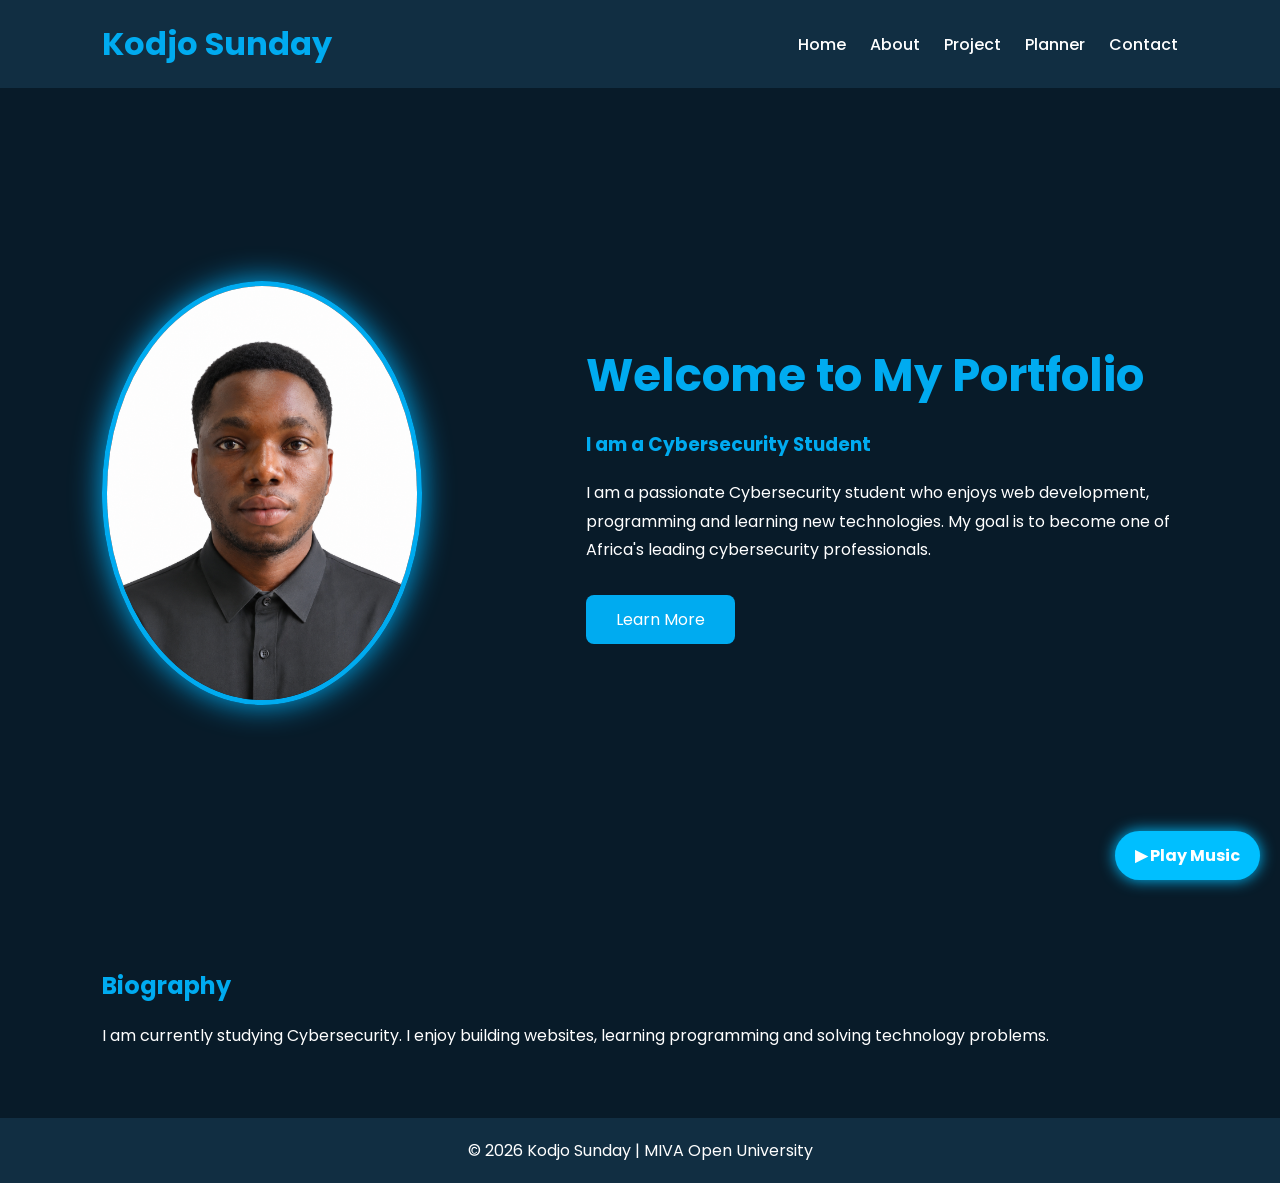
<file: index.html>
<!DOCTYPE html>
<html lang="en">
<head>
    <meta charset="UTF-8">
    <meta name="viewport" content="width=device-width, initial-scale=1.0">
    <title>Kodjo Sunday | Portfolio</title>

    <link rel="stylesheet" href="style.css">

    <!-- Font Awesome -->
    <link rel="stylesheet"
    href="https://cdnjs.cloudflare.com/ajax/libs/font-awesome/6.5.2/css/all.min.css">
</head>

<body>

<header>

    <h1>Kodjo Sunday</h1>

    <nav>
        <a href="index.html">Home</a>
        <a href="about.html">About</a>
        <a href="project.html">Project</a>
        <a href="planner.html">Planner</a>
        <a href="contact.html">Contact</a>
    </nav>

</header>

<section class="hero">

    <img src="vs c0de img.PNG" alt="Kodjo Sunday">

    <div class="hero-text">

        <h2>Welcome to My Portfolio</h2>

        <h3>I am a <span id="typing-text"></span></h3>

        <p>
            I am a passionate Cybersecurity student who enjoys web development,
            programming and learning new technologies. My goal is to become one
            of Africa's leading cybersecurity professionals.
        </p>

        <a href="about.html" class="btn">Learn More</a>

    </div>


</section>

<section>

<h2>Biography</h2>

<p>
I am currently studying Cybersecurity. I enjoy building websites,
learning programming and solving technology problems.
</p>

</section>

<footer>

<p>© 2026 Kodjo Sunday | MIVA Open University</p>

</footer>
        
<script>
  const roles = [
    "Cybersecurity Student",
    "Web Developer",
    "Future Security Analyst"
  ];

  const typingSpan = document.getElementById("typing-text");
  let roleIndex = 0;
  let charIndex = 0;
  let isDeleting = false;

  function typeLoop() {
    const currentRole = roles[roleIndex];

    if (isDeleting) {
      typingSpan.textContent = currentRole.substring(0, charIndex - 1);
      charIndex--;
    } else {
      typingSpan.textContent = currentRole.substring(0, charIndex + 1);
      charIndex++;
    }

    let typeSpeed = isDeleting ? 40 : 80;

    if (!isDeleting && charIndex === currentRole.length) {
      typeSpeed = 1500; // pause at full word before deleting
      isDeleting = true;
    } else if (isDeleting && charIndex === 0) {
      isDeleting = false;
      roleIndex = (roleIndex + 1) % roles.length; // move to next role
      typeSpeed = 300; // small pause before typing next word
    }

    setTimeout(typeLoop, typeSpeed);
  }

  typeLoop(); // start on page load
</script>

<!-- Background Music -->
<audio id="bgMusic" loop>
    <source src="Freshness.mp3">
</audio>

<!-- Music Button -->
<button id="musicBtn">▶ Play Music</button>

<script>
const music = document.getElementById("bgMusic");
const button = document.getElementBSyId("musicBtn");

button.addEventListener("click", () => {
    if (music.paused) {
        music.play();
        button.innerHTML = "⏸ Pause Music";
    } else {
        music.pause();
        button.innerHTML = "▶ Play Music";
    }
});
</script>

</body>
</html>
</file>
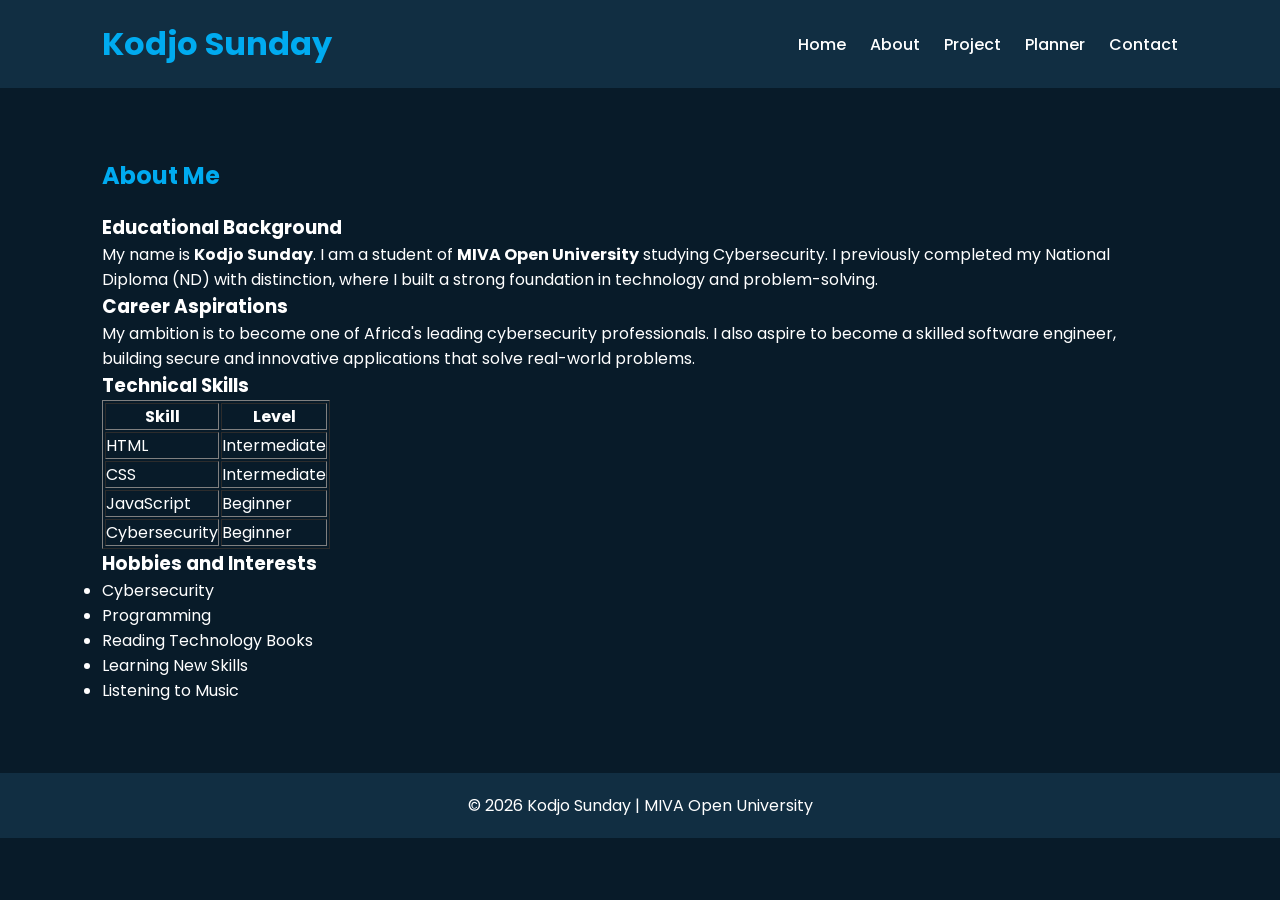
<file: about.html>
<!DOCTYPE html>
<html lang="en">
<head>
    <meta charset="UTF-8">
    <meta name="viewport" content="width=device-width, initial-scale=1.0">
    <title>About Me | Kodjo Sunday</title>
    <link rel="stylesheet" href="style.css">
</head>
<body>

<header>
    <h1>Kodjo Sunday</h1>

    <nav>
        <a href="index.html">Home</a>
        <a href="about.html">About</a>
        <a href="project.html">Project</a>
        <a href="planner.html">Planner</a>
        <a href="contact.html">Contact</a>
    </nav>
</header>

<section class="page">

    <h2>About Me</h2>

    <h3>Educational Background</h3>

    <p>
        My name is <strong>Kodjo Sunday</strong>. I am a student of
        <strong>MIVA Open University</strong> studying Cybersecurity.
        I previously completed my National Diploma (ND) with distinction,
        where I built a strong foundation in technology and problem-solving.
    </p>

    <h3>Career Aspirations</h3>

    <p>
        My ambition is to become one of Africa's leading cybersecurity
        professionals. I also aspire to become a skilled software engineer,
        building secure and innovative applications that solve real-world
        problems.
    </p>

    <h3>Technical Skills</h3>

    <table border="1" cellpadding="10">

        <tr>
            <th>Skill</th>
            <th>Level</th>
        </tr>

        <tr>
            <td>HTML</td>
            <td>Intermediate</td>
        </tr>

        <tr>
            <td>CSS</td>
            <td>Intermediate</td>
        </tr>

        <tr>
            <td>JavaScript</td>
            <td>Beginner</td>
        </tr>

        <tr>
            <td>Cybersecurity</td>
            <td>Beginner</td>
        </tr>

    </table>

    <h3>Hobbies and Interests</h3>

    <ul>
        <li>Cybersecurity</li>
        <li>Programming</li>
        <li>Reading Technology Books</li>
        <li>Learning New Skills</li>
        <li>Listening to Music</li>
    </ul>

</section>

<footer>
    <p>&copy; 2026 Kodjo Sunday | MIVA Open University</p>
</footer>

</body>
</html>
</file>
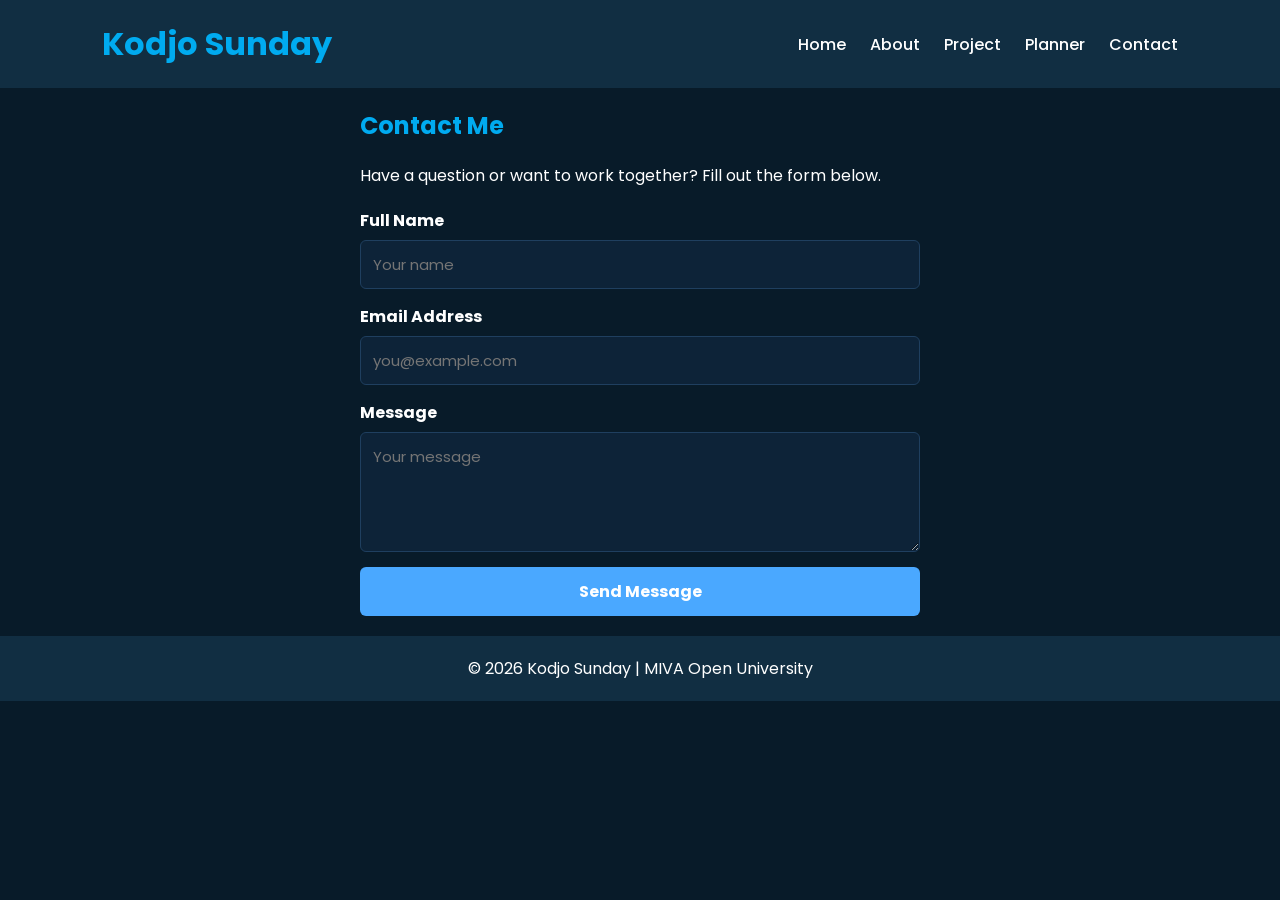
<file: contact.html>
<!DOCTYPE html>
<html lang="en">
<head>
<meta charset="UTF-8">
<meta name="viewport" content="width=device-width, initial-scale=1.0">
<title>Contact | Kodjo Sunday</title>
<link rel="stylesheet" href="style.css">
<style>
  .contact-wrap {
    max-width: 600px;
    margin: 0 auto;
    padding: 20px;
  }
  .contact-form {
    display: flex;
    flex-direction: column;
    gap: 15px;
    margin-top: 20px;
  }
  .contact-form label {
    font-weight: bold;
    margin-bottom: -8px;
  }
  .contact-form input,
  .contact-form textarea {
    padding: 12px;
    border-radius: 6px;
    border: 1px solid #1f3f5f;
    background-color: #0d2338;
    color: #fff;
    font-size: 15px;
  }
  .contact-form textarea {
    resize: vertical;
    min-height: 120px;
  }
  .error-text {
    color: #ff5c5c;
    font-size: 13px;
    margin-top: -10px;
    display: none;
  }
  .contact-form button {
    padding: 12px 20px;
    border: none;
    border-radius: 6px;
    background-color: #4aa8ff;
    color: #fff;
    font-weight: bold;
    cursor: pointer;
    font-size: 16px;
  }
  .contact-form button:hover {
    background-color: #2d8fe0;
  }
  .success-msg {
    display: none;
    background-color: #16324f;
    color: #2ecc71;
    padding: 15px;
    border-radius: 6px;
    margin-top: 15px;
    text-align: center;
    font-weight: bold;
  }
</style>
</head>
<body>

<header>
  <h1>Kodjo Sunday</h1>
  <nav>
    <a href="index.html">Home</a>
    <a href="about.html">About</a>
    <a href="project.html">Project</a>
    <a href="planner.html">Planner</a>
    <a href="contact.html">Contact</a>
  </nav>
</header>

<section class="page contact-wrap">
  <h2>Contact Me</h2>
  <p>Have a question or want to work together? Fill out the form below.</p>

  <form class="contact-form" id="contactForm" novalidate>
    <label for="name">Full Name</label>
    <input type="text" id="name" placeholder="Your name">
    <span class="error-text" id="nameError">Please enter your name.</span>

    <label for="email">Email Address</label>
    <input type="email" id="email" placeholder="you@example.com">
    <span class="error-text" id="emailError">Please enter a valid email address.</span>

    <label for="message">Message</label>
    <textarea id="message" placeholder="Your message"></textarea>
    <span class="error-text" id="messageError">Please enter a message (at least 10 characters).</span>

    <button type="submit">Send Message</button>
  </form>

  <div class="success-msg" id="successMsg">
    Thanks for reaching out! Your message has been received.
  </div>
</section>

<footer>
  <p>&copy; 2026 Kodjo Sunday | MIVA Open University</p>
</footer>

<script>
  const form = document.getElementById("contactForm");
  const nameInput = document.getElementById("name");
  const emailInput = document.getElementById("email");
  const messageInput = document.getElementById("message");

  const nameError = document.getElementById("nameError");
  const emailError = document.getElementById("emailError");
  const messageError = document.getElementById("messageError");
  const successMsg = document.getElementById("successMsg");

  function isValidEmail(value) {
    // basic email pattern check
    const pattern = /^[^\s@]+@[^\s@]+\.[^\s@]+$/;
    return pattern.test(value);
  }

  form.addEventListener("submit", function (e) {
    e.preventDefault(); // stop actual form submission (no backend here)

    let isValid = true;

    // Name check
    if (nameInput.value.trim() === "") {
      nameError.style.display = "block";
      isValid = false;
    } else {
      nameError.style.display = "none";
    }

    // Email check
    if (!isValidEmail(emailInput.value.trim())) {
      emailError.style.display = "block";
      isValid = false;
    } else {
      emailError.style.display = "none";
    }

    // Message check
    if (messageInput.value.trim().length < 10) {
      messageError.style.display = "block";
      isValid = false;
    } else {
      messageError.style.display = "none";
    }

    if (isValid) {
      successMsg.style.display = "block";
      form.reset();

      // Hide success message after a few seconds
      setTimeout(() => {
        successMsg.style.display = "none";
      }, 4000);
    } else {
      successMsg.style.display = "none";
    }
  });
</script>

</body>
</html>
</file>
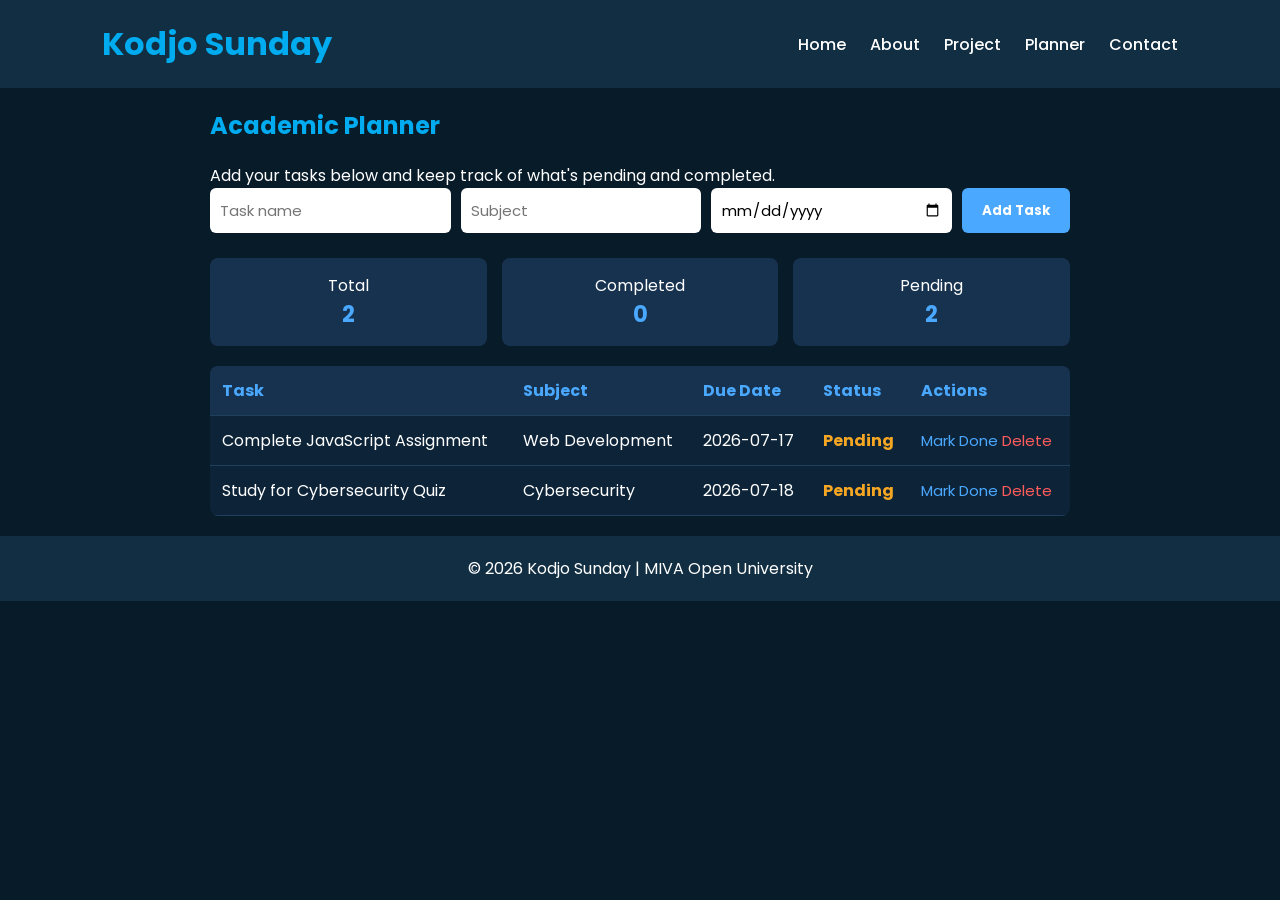
<file: planner.html>
<!DOCTYPE html>
<html lang="en">
<head>
<meta charset="UTF-8">
<meta name="viewport" content="width=device-width, initial-scale=1.0">
<title>Planner | Kodjo Sunday</title>
<link rel="stylesheet" href="style.css">
<style>
  /* Planner-specific styles — safe to move into style.css if you prefer one file */
  .planner-wrap {
    max-width: 900px;
    margin: 0 auto;
    padding: 20px;
  }
  .planner-form {
    display: flex;
    flex-wrap: wrap;
    gap: 10px;
    margin-bottom: 25px;
  }
  .planner-form input,
  .planner-form select {
    padding: 10px;
    border-radius: 6px;
    border: none;
    font-size: 15px;
    flex: 1;
    min-width: 150px;
  }
  .planner-form button {
    padding: 10px 20px;
    border: none;
    border-radius: 6px;
    background-color: #4aa8ff;
    color: #fff;
    font-weight: bold;
    cursor: pointer;
  }
  .planner-form button:hover {
    background-color: #2d8fe0;
  }
  .task-summary {
    display: flex;
    gap: 15px;
    margin-bottom: 20px;
    flex-wrap: wrap;
  }
  .summary-card {
    background-color: #16324f;
    padding: 15px 25px;
    border-radius: 8px;
    text-align: center;
    flex: 1;
    min-width: 120px;
  }
  .summary-card span {
    display: block;
    font-size: 22px;
    font-weight: bold;
    color: #4aa8ff;
  }
  table.task-table {
    width: 100%;
    border-collapse: collapse;
    background-color: #0d2338;
    border-radius: 8px;
    overflow: hidden;
  }
  table.task-table th, table.task-table td {
    padding: 12px;
    text-align: left;
    border-bottom: 1px solid #1f3f5f;
  }
  table.task-table th {
    background-color: #16324f;
    color: #4aa8ff;
  }
  .status-pending { color: #f5a623; font-weight: bold; }
  .status-completed { color: #2ecc71; font-weight: bold; }
  .delete-btn {
    background: none;
    border: none;
    color: #ff5c5c;
    cursor: pointer;
    font-size: 15px;
  }
  .toggle-btn {
    background: none;
    border: none;
    color: #4aa8ff;
    cursor: pointer;
    font-size: 15px;
  }
  .empty-msg {
    text-align: center;
    padding: 20px;
    opacity: 0.7;
  }
</style>
</head>
<body>

<header>
  <h1>Kodjo Sunday</h1>
  <nav>
    <a href="index.html">Home</a>
    <a href="about.html">About</a>
    <a href="project.html">Project</a>
    <a href="planner.html">Planner</a>
    <a href="contact.html">Contact</a>
  </nav>
</header>

<section class="page planner-wrap">
  <h2>Academic Planner</h2>
  <p>Add your tasks below and keep track of what's pending and completed.</p>

  <form class="planner-form" id="taskForm">
    <input type="text" id="taskName" placeholder="Task name" required>
    <input type="text" id="taskSubject" placeholder="Subject" required>
    <input type="date" id="taskDate" required>
    <button type="submit">Add Task</button>
  </form>

  <div class="task-summary">
    <div class="summary-card">Total<span id="totalCount">0</span></div>
    <div class="summary-card">Completed<span id="completedCount">0</span></div>
    <div class="summary-card">Pending<span id="pendingCount">0</span></div>
  </div>

  <table class="task-table">
    <thead>
      <tr>
        <th>Task</th>
        <th>Subject</th>
        <th>Due Date</th>
        <th>Status</th>
        <th>Actions</th>
      </tr>
    </thead>
    <tbody id="taskTableBody">
      <!-- Rows are injected by JavaScript -->
    </tbody>
  </table>
  <p class="empty-msg" id="emptyMsg">No tasks yet — add one above to get started.</p>
</section>

<footer>
  <p>&copy; 2026 Kodjo Sunday | MIVA Open University</p>
</footer>

<script>
  // Task list stored in memory (array of objects)
  let tasks = [
    { name: "Complete JavaScript Assignment", subject: "Web Development", date: "2026-07-17", status: "pending" },
    { name: "Study for Cybersecurity Quiz", subject: "Cybersecurity", date: "2026-07-18", status: "pending" }
  ];

  const form = document.getElementById("taskForm");
  const tableBody = document.getElementById("taskTableBody");
  const emptyMsg = document.getElementById("emptyMsg");
  const totalCount = document.getElementById("totalCount");
  const completedCount = document.getElementById("completedCount");
  const pendingCount = document.getElementById("pendingCount");

  function renderTasks() {
    tableBody.innerHTML = ""; // clear existing rows

    if (tasks.length === 0) {
      emptyMsg.style.display = "block";
    } else {
      emptyMsg.style.display = "none";
    }

    tasks.forEach((task, index) => {
      const row = document.createElement("tr");

      row.innerHTML = `
        <td>${task.name}</td>
        <td>${task.subject}</td>
        <td>${task.date}</td>
        <td class="status-${task.status}">${task.status === "completed" ? "Completed" : "Pending"}</td>
        <td>
          <button class="toggle-btn" data-index="${index}">
            ${task.status === "completed" ? "Mark Pending" : "Mark Done"}
          </button>
          <button class="delete-btn" data-index="${index}">Delete</button>
        </td>
      `;

      tableBody.appendChild(row);
    });

    updateSummary();
  }

  function updateSummary() {
    const total = tasks.length;
    const completed = tasks.filter(t => t.status === "completed").length;
    const pending = total - completed;

    totalCount.textContent = total;
    completedCount.textContent = completed;
    pendingCount.textContent = pending;
  }

  // Add new task
  form.addEventListener("submit", function (e) {
    e.preventDefault(); // stop page reload

    const name = document.getElementById("taskName").value.trim();
    const subject = document.getElementById("taskSubject").value.trim();
    const date = document.getElementById("taskDate").value;

    if (!name || !subject || !date) return;

    tasks.push({ name, subject, date, status: "pending" });

    form.reset();
    renderTasks();
  });

  // Handle mark-done and delete clicks (event delegation)
  tableBody.addEventListener("click", function (e) {
    const index = e.target.getAttribute("data-index");
    if (index === null) return;

    if (e.target.classList.contains("toggle-btn")) {
      tasks[index].status = tasks[index].status === "completed" ? "pending" : "completed";
      renderTasks();
    }

    if (e.target.classList.contains("delete-btn")) {
      tasks.splice(index, 1);
      renderTasks();
    }
  });

  // Initial render on page load
  renderTasks();
</script>

</body>
</html>
</file>
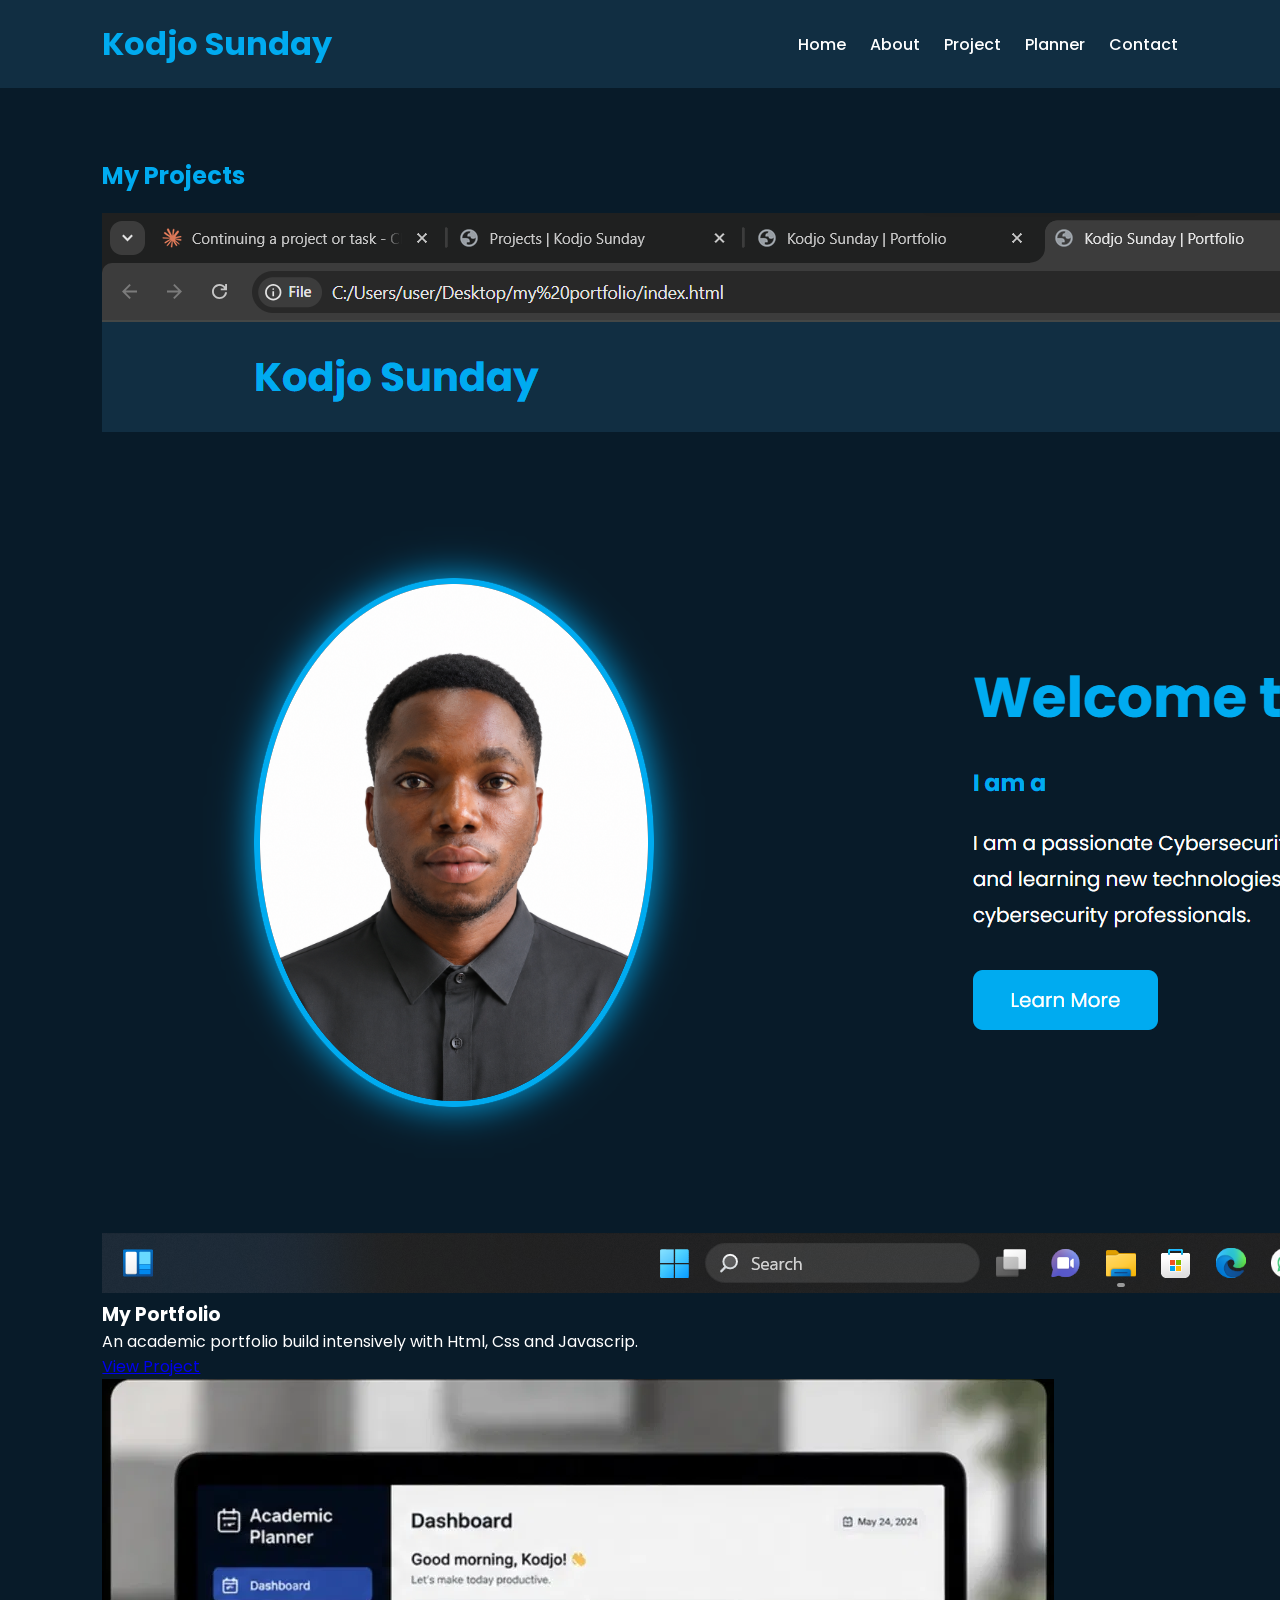
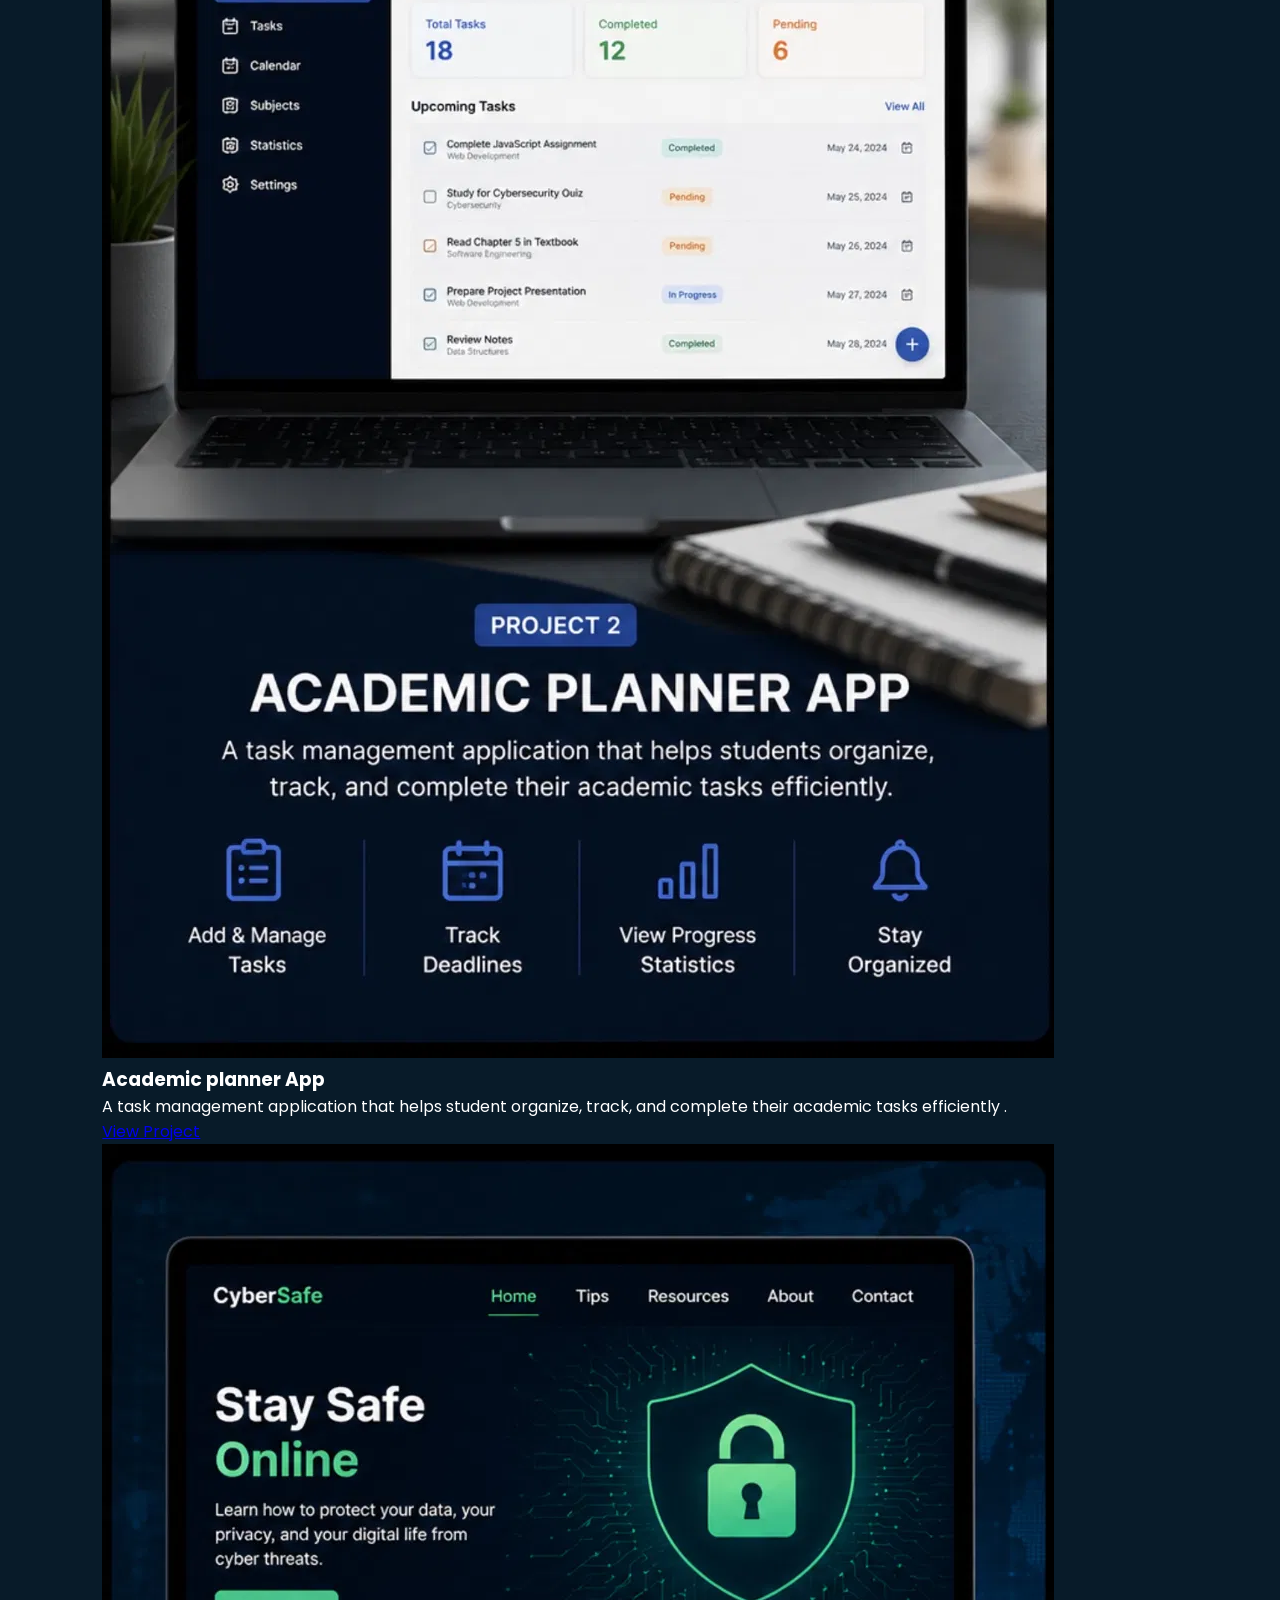
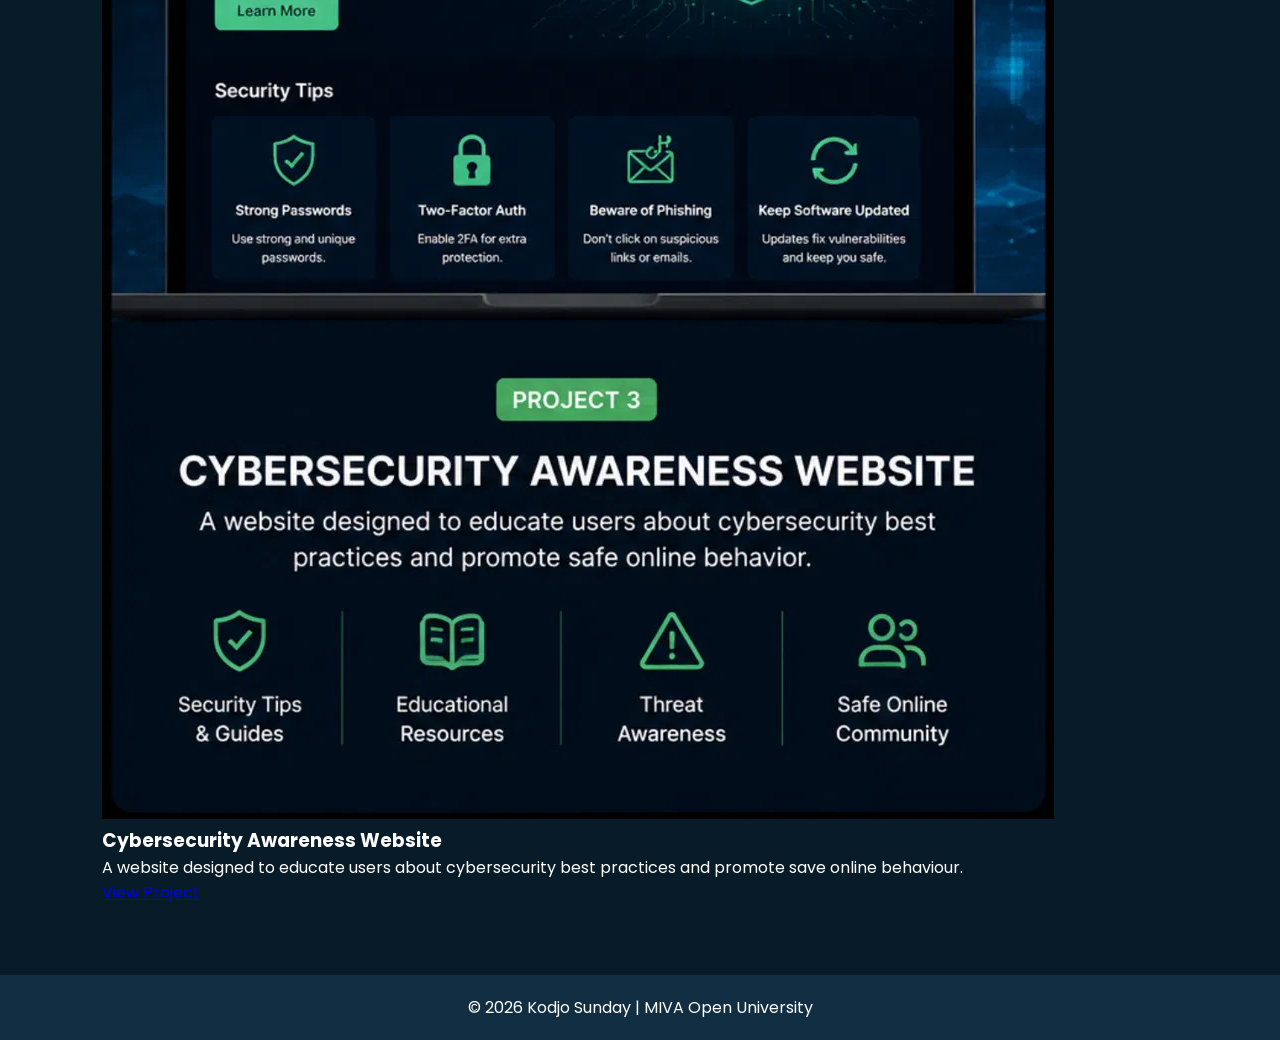
<file: project.html>
<!DOCTYPE html>
<html lang="en">
<head>
    <meta charset="UTF-8">
    <meta name="viewport" content="width=device-width, initial-scale=1.0">
    <title>Projects | Kodjo Sunday</title>
    <link rel="stylesheet" href="style.css">
</head>
<body>

<header>
    <h1>Kodjo Sunday</h1>

    <nav>
        <a href="index.html">Home</a>
        <a href="about.html">About</a>
        <a href="project.html">Project</a>
        <a href="planner.html">Planner</a>
        <a href="contact.html">Contact</a>
    </nav>
</header>

<section class="page">

    <h2>My Projects</h2>

    <div class="project-grid">

        <div class="project-card">
            <img src="project1.png" alt="Project 1 screenshot">
            <h3>My Portfolio</h3>
            <p>An academic portfolio build intensively with Html, Css and Javascrip.</p>
            <a href="#" target="_blank">View Project</a>
        </div>

        <div class="project-card">
            <img src="project2.png" alt="Project 2 screenshot">
            <h3>Academic planner App</h3>
            <p>A task management application that helps student organize, track, and complete their academic tasks efficiently .</p>
            <a href="#" target="_blank">View Project</a>
        </div>

        <div class="project-card">
            <img src="project3.png" alt="Project 3 screenshot">
            <h3>Cybersecurity Awareness Website</h3>
            <p>A website designed to educate users about cybersecurity best practices and promote save online behaviour.</p>
            <a href="#" target="_blank">View Project</a>
        </div>

    </div>

</section>

<footer>
    <p>&copy; 2026 Kodjo Sunday | MIVA Open University</p>
</footer>

</body>
</html>
</file>
<file: style.css>
@import url('https://fonts.googleapis.com/css2?family=Poppins:wght@300;400;500;600;700&display=swap');

*{
    margin:0;
    padding:0;
    box-sizing:border-box;
    font-family:'Poppins',sans-serif;
}

body{
    background:#081b29;
    color:white;
}

/* Header */

header{
    display:flex;
    justify-content:space-between;
    align-items:center;
    padding:20px 8%;
    background:#112e42;
    position:sticky;
    top:0;
}

header h1{
    color:#00abf0;
}

nav a{
    color:white;
    text-decoration:none;
    margin-left:20px;
    font-weight:500;
    transition:.3s;
}

nav a:hover{
    color:#00abf0;
}

/* Hero */

.hero{
    display:flex;
    justify-content:space-between;
    align-items:center;
    padding:80px 8%;
    min-height:90vh;
}

.hero img{
    width:320px;
    border-radius:50%;
    border:5px solid #00abf0;
    box-shadow:0 0 30px #00abf0;
}

.hero-text{
    width:55%;
}

.hero-text h2{
    font-size:45px;
}

.hero-text h3{
    margin:20px 0;
    color:#00abf0;
}

.hero-text p{
    line-height:1.8;
}

.btn{
    display:inline-block;
    margin-top:30px;
    padding:12px 30px;
    background:#00abf0;
    color:white;
    text-decoration:none;
    border-radius:8px;
    transition:.3s;
}

.btn:hover{
    background:#0086c3;
}

#musicBtn{
    position: fixed;
    bottom: 20px;
    right: 20px;
    background: #00bfff;
    color: white;
    border: none;
    padding: 12px 20px;
    border-radius: 30px;
    cursor: pointer;
    font-size: 16px;
    font-weight: bold;
    box-shadow: 0 0 15px #00bfff;
    transition: 0.3s;
}

#musicBtn:hover{
    background: #0099cc;
    transform: scale(1.05);
}

/* Sections */

section{
    padding:70px 8%;
}

section h2{
    margin-bottom:20px;
    color:#00abf0;
}

/* Footer */

footer{
    background:#112e42;
    text-align:center;
    padding:20px;
}

/* Mobile */

@media(max-width:768px){

header{
flex-direction:column;
}

nav{
margin-top:20px;
}

.hero{
flex-direction:column;
text-align:center;
}

.hero img{
margin-bottom:30px;
width:250px;
}

.hero-text{
width:100%;
}
.project-grid {
    display: flex;
    flex-wrap: wrap;
    gap: 20px;
    margin-top: 20px;
}

.project-card {
    background: #1e293b;
    border-radius: 10px;
    padding: 15px;
    width: 300px;
    box-shadow: 0 4px 10px rgba(0,0,0,0.3);
}

.project-card img {
    width: 100%;
    border-radius: 6px;
    margin-bottom: 10px;
}

.project-card a {
    color: #38bdf8;
    text-decoration: none;
    font-weight: bold;
}
#typing-text::after {
  content: "|";
  animation: blink 0.8s infinite;
}

@keyframes blink {
  0%, 50% { opacity: 1; }
  51%, 100% { opacity: 0; }
}
}
</file>
